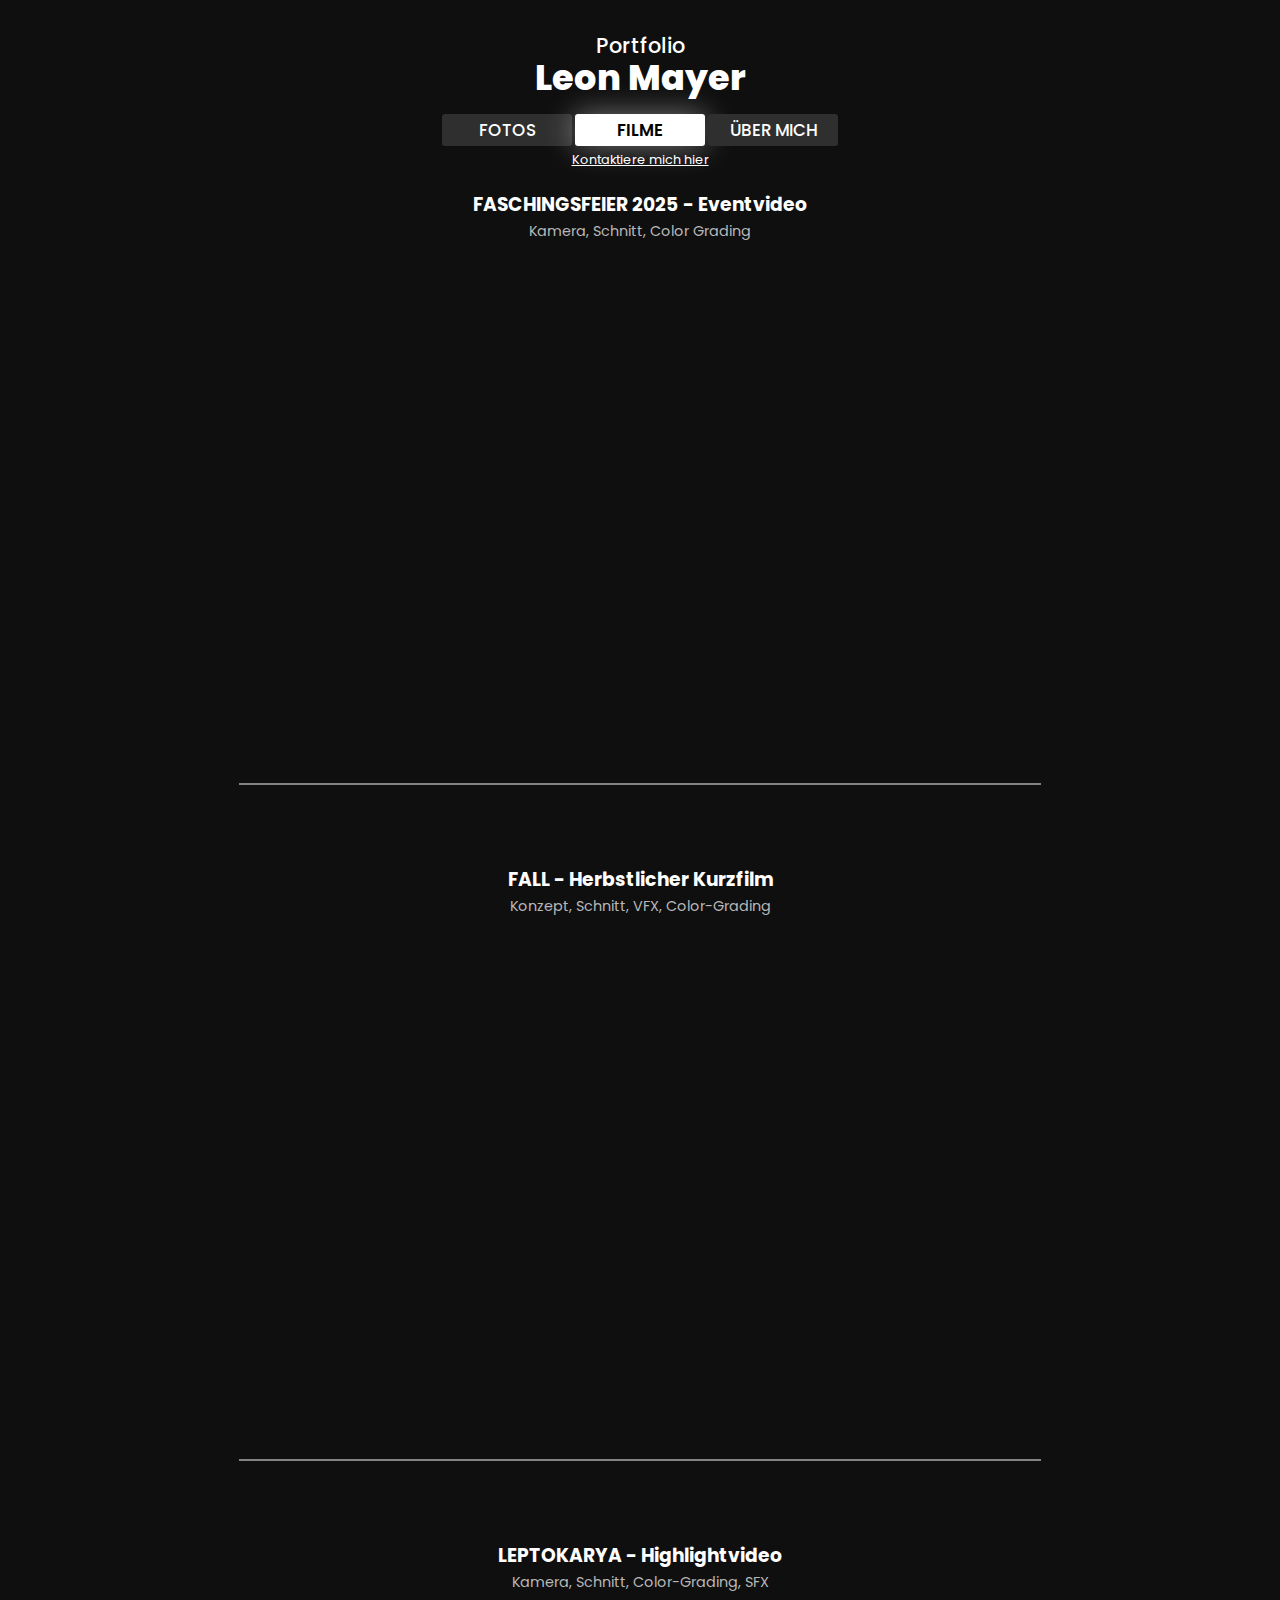
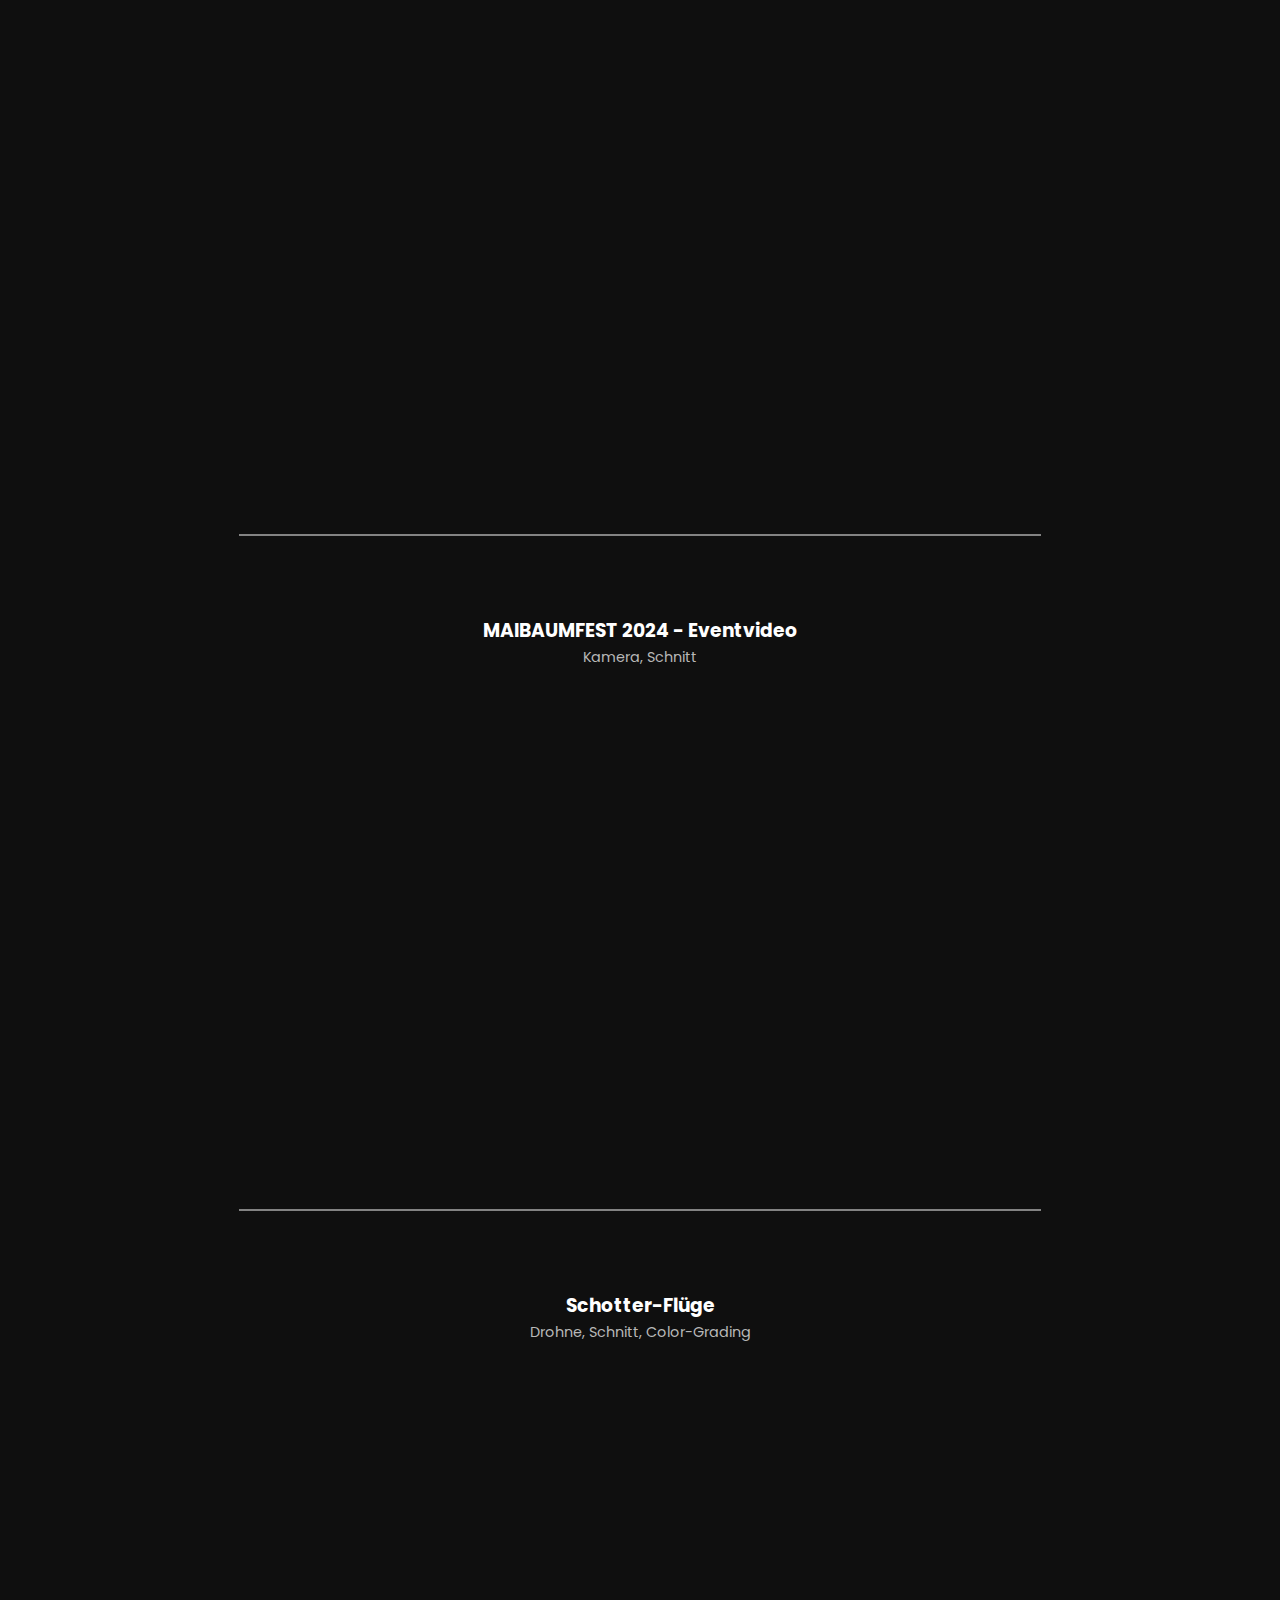
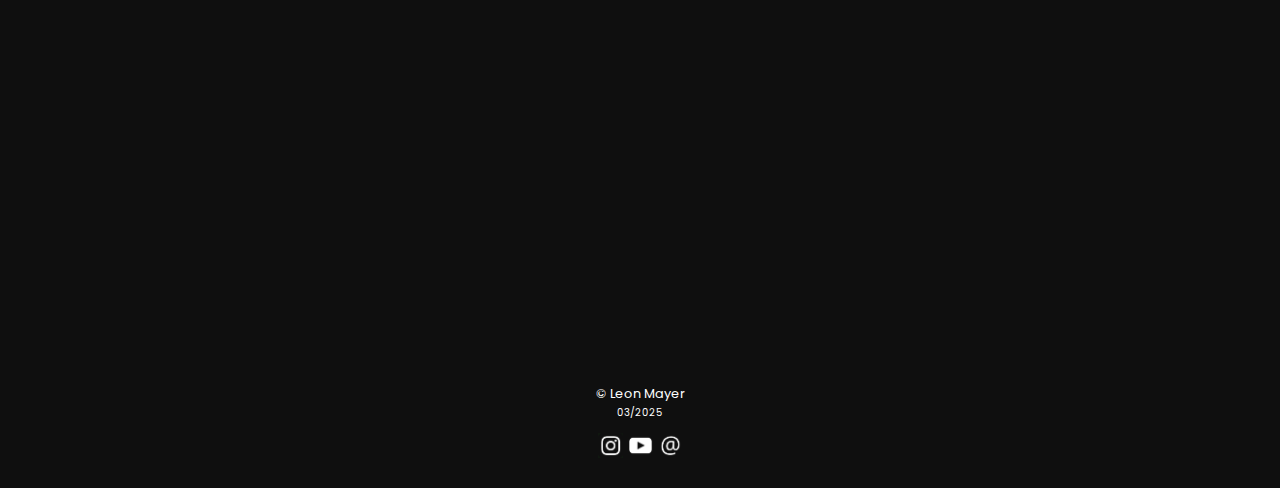
<file: filme/index.html>
<!DOCTYPE html>
<html lang="de">
<head>
    <meta charset="UTF-8">
    <meta name="viewport" content="width=device-width, initial-scale=1.0">
    <meta property="og:title" content="Leon Mayer - Portfolio">
    <meta property="og:description" content="Eine Sammlung meiner besten Fotos und Filme.">
    <meta property="og:image" content="/Fotos/Preview.jpg">
    <title>Leon Mayer - Portfolio</title>
    <link rel="stylesheet" href="/standard.css">
    <link rel="stylesheet" href="/filme.css">
    <link rel="icon" type="image/x-icon" href="/Fotos/Favicon.png">
    <style>
        #menuHome:hover {
            color: white;
        }
    </style>
</head>
<body>
    <a href="/" style="text-decoration: none;"><h2>Portfolio</h2></a>
    <a href="/" style="text-decoration: none;"><h1 style="margin-bottom: 10px;">Leon Mayer</h1></a>
    <div id="buttons">
        <a href="/">FOTOS</a>
        <a href="/filme/" class="shadow" style="color: black; background-color: white; font-weight: 600;">FILME</a>
        <a href="/über-mich/">ÜBER MICH</a>
    </div>
    <a href="/kontakt/" class="contact">Kontaktiere mich hier</a>

    <h3 style="margin-bottom: 2px;">FASCHINGSFEIER 2025 - Eventvideo</h3>
    <p style="color: #b8b8b8; margin-top: 0; font-size: 0.9rem;" >Kamera, Schnitt, Color Grading</p>
    <iframe width="560" height="315" src="https://www.youtube.com/embed/kY2e0JKY5t4?controls=1&showinfo=0&rel=0&modestbranding=1&vq=hd1080" title="FASCHINGSFEIER 2025 - Fitzinger & Hofbauer" class="videos" frameborder="0" allow="accelerometer; autoplay; clipboard-write; encrypted-media; gyroscope; picture-in-picture; web-share" referrerpolicy="strict-origin-when-cross-origin" allowfullscreen></iframe>    <hr class="width80">

    <h3 style="margin-bottom: 2px;">FALL - Herbstlicher Kurzfilm</h3>
    <p style="color: #b8b8b8; margin-top: 0; font-size: 0.9rem;" >Konzept, Schnitt, VFX, Color-Grading</p>
    <iframe width="1280" height="640" src="https://www.youtube.com/embed/0U8Gvdx6nfU?controls=1&showinfo=0&rel=0&modestbranding=1&vq=hd1080" title="FALL - Herbstlicher Kurzfilm" class="videos" frameborder="0" allow="accelerometer; autoplay; clipboard-write; encrypted-media; gyroscope; picture-in-picture; web-share" referrerpolicy="strict-origin-when-cross-origin" allowfullscreen></iframe>
    <hr class="width80">

    <h3 style="margin-bottom: 2px;">LEPTOKARYA - Highlightvideo</h3>
    <p style="color: #b8b8b8; margin-top: 0; font-size: 0.9rem;" >Kamera, Schnitt, Color-Grading, SFX</p>
    <iframe width="1280" height="640" src="https://www.youtube.com/embed/nU8iZ3wbO14?controls=1&showinfo=0&rel=0&modestbranding=1&vq=hd1080" title="Griechenland 2024 - Highlights" class="videos" frameborder="0" allow="accelerometer; autoplay; clipboard-write; encrypted-media; gyroscope; picture-in-picture; web-share" referrerpolicy="strict-origin-when-cross-origin" allowfullscreen></iframe>
    <hr class="width80">

    <h3 style="margin-bottom: 2px;">MAIBAUMFEST 2024 - Eventvideo</h3>
    <p style="color: #b8b8b8; margin-top: 0; font-size: 0.9rem;">Kamera, Schnitt</p>
    <iframe width="1280" height="640" src="https://www.youtube.com/embed/i1Dke2Pkg2s?controls=1&showinfo=0&rel=0&modestbranding=1&vq=hd1080" title="Maibaumfest 2024" class="videos" frameborder="0" allow="accelerometer; autoplay; clipboard-write; encrypted-media; gyroscope; picture-in-picture; web-share" referrerpolicy="strict-origin-when-cross-origin" allowfullscreen></iframe>
    <hr class="width80">

    <h3 style="margin-bottom: 2px;">Schotter-Flüge</h3>
    <p style="color: #b8b8b8; margin-top: 0; font-size: 0.9rem;">Drohne, Schnitt, Color-Grading</p>
    <iframe width="1280" height="640" src="https://www.youtube.com/embed/bCW0jVnxfGk?controls=1&showinfo=0&rel=0&modestbranding=1&vq=hd1080" title="Schotter-Flüge" class="videos" frameborder="0" allow="accelerometer; autoplay; clipboard-write; encrypted-media; gyroscope; picture-in-picture; web-share" referrerpolicy="strict-origin-when-cross-origin" allowfullscreen></iframe>

    <div id="footer">
        <p>© Leon Mayer<br><span class="xs">03/2025</span></p>
        <div id="socials">
            <a href="https://instagram.com/leonm.fotos/"><img src="/Fotos/Insta.jpg" alt="Instagram"></a>
            <a href="https://youtube.com/@leonm.videos/"><img src="/Fotos/YT.jpg" alt="YouTube"></a>
            <a href="/kontakt/"><img src="/Fotos/Mail.jpg" alt="E-Mail"></a>
        </div>
    </div>

    <script>
        const videos = document.querySelectorAll(".videos");
        videos.forEach(video => {
        video.style.height = document.body.scrollWidth * 0.95 / 2 + "px";
        });
    </script>
</body>
</html>
</file>
<file: standard.css>
@import url('https://fonts.googleapis.com/css2?family=Poppins:ital,wght@0,100;0,200;0,300;0,400;0,500;0,600;0,700;0,800;0,900;1,100;1,200;1,300;1,400;1,500;1,600;1,700;1,800;1,900&display=swap');

:root {
    --bg: #0f0f0f;
    --button: #2f2f2f;
    --text: #ffffff;
    --white: #ffffff;
    --black: #000000;
    --darkGrey: #b6b6b6;
    --lightGrey: #464646;
    --menu: #373737;
    --menuOver: #5555558e;
    --theme: #2179ac;
    --themeLight: #ffffff;
    --themeDark: #202020;

    --menuHeight: 50px;
    --pages: 850px;
    --maxPages: 90%;
}

body {
    font-family: "Poppins", sans-serif;
    background-color: var(--bg);
    color: var(--text);
    align-self: center;
    text-align: center;
    margin-top: 0px;
    margin-left: 0;
    margin-right: 0;
    margin-bottom: 0;
    zoom: 100%;
    scroll-behavior: smooth;
    width: 100%;
}

::selection {
    color: var(--black);
    background-color: var(--white);
}

h1 {
    margin-bottom: 0px;
    margin-top: -10px;
    padding-top: -10px;
    font-size: 35px;
    font-weight: 800;
}

h2 {
    margin-top: 30px;
    margin-bottom: 0px;
    font-weight: 500;
    font-size: 1.3rem;
}

.h3 {
    font-weight: 400;
    margin-left: 0px;
    margin-right: 0px;
    margin-top: 0;
    margin-bottom: 5px;
    font-size: 1.2rem;
    display: inline-block;
}

a {    
    color: var(--white);
}

p {
    font-size: 1rem;
    margin-top: 10px;
}

button {
    font-family: "Poppins", sans-serif;
    font-size: 1.05rem;
    font-weight: 700;
    text-decoration: none;
    height: 30px;
    padding-bottom: 2px;
    padding-left: 40px;
    padding-right: 40px;
    border-radius: 70px;
    border-style: none;
}

#buttons {
    display: flex;
    flex-direction: row;
    align-items: center;
    justify-content: center;
    flex-wrap: wrap;
    gap: 3px;
    max-width: 90%;
    width: 396px;
    margin: auto;
}

#buttons a {
    background-color: var(--button);
    display: inline;
    position: relative;
    text-decoration: none;
    width: 130px;
    padding-top: 3px;
    padding-bottom: 3px;
    font-size: 1.05rem;
    font-weight: 500;
    transition: 200ms;
    border-radius: 3px;
}

hr {
    border-color: #838383;
    border-style: solid;
    border-width: 1px;
    width: 420px;
    max-width: 90%;
}

#firstHr {
    margin-top: 40px;
    margin-bottom: 6px;
}

#secondHr {
    margin-top: 6px;
    margin-bottom: 50px;
}

button:hover {
    cursor: pointer;
}

@media (max-width: 457px) {
    #buttons {
        width: 400px;
    }

    #buttons a {
        width: 300px;
    }

    hr {
        width: 320px;
    }
}

#footer {
    margin-top: 120px;
}

#footer p, a {
    font-size: .8rem;
    padding: 0;
    margin-top: 0;
}

#mail {
    display: none;
    margin-bottom: 15px;
    margin-top: 5px;
}

#footer a {
    display: block;
}

#socials {
    margin: auto;
    display: flex;
    flex-direction: row;
    align-items: center;
    justify-content: center;
    height: 30px;
    gap: 5px;
    margin-top: 0px;
    margin-bottom: 25px;
}

#socials button {
    margin: 0;
    padding: 0;
    background-color: transparent;
}

#socials p {
    margin-right: 3px;
    padding-top: 6px;
}

#socials a img, #socials button img {
    width: 25px;
    mix-blend-mode: screen;
}

@media (hover: hover) and (pointer: fine) {
    #buttons a:hover {
        background-color: rgb(83, 83, 83);
    }
}

.xs {
    font-size: 10px;
}

@media (min-width: 457px) {
    .shadow {
        box-shadow: 0px 0px 30px #ffffff6e;
    }
}
</file>
<file: filme.css>
#menuFilme, #dialogFilme {
    color: white;
}

#space {
    height: var(--menuHeight);
}

.videos {
    width: 95%;
    max-width: 1000px;
    max-height: 500px;
    border-radius: 5px;
}

.width80 {
    width: 80%;
    max-width: 800px;
    margin-top: 20px;
    margin-bottom: 80px;
}

.comingSoon {
    background-color: #11202b;
    margin: auto;
    display: flex;
    flex-direction: row;
    align-items: center;
    justify-content: center;
    width: 95%;
    max-width: 1000px;
    border-radius: 5px;
}

.comingSoon p {
    font-size: 15px;
    font-weight: 500;
}
</file>
